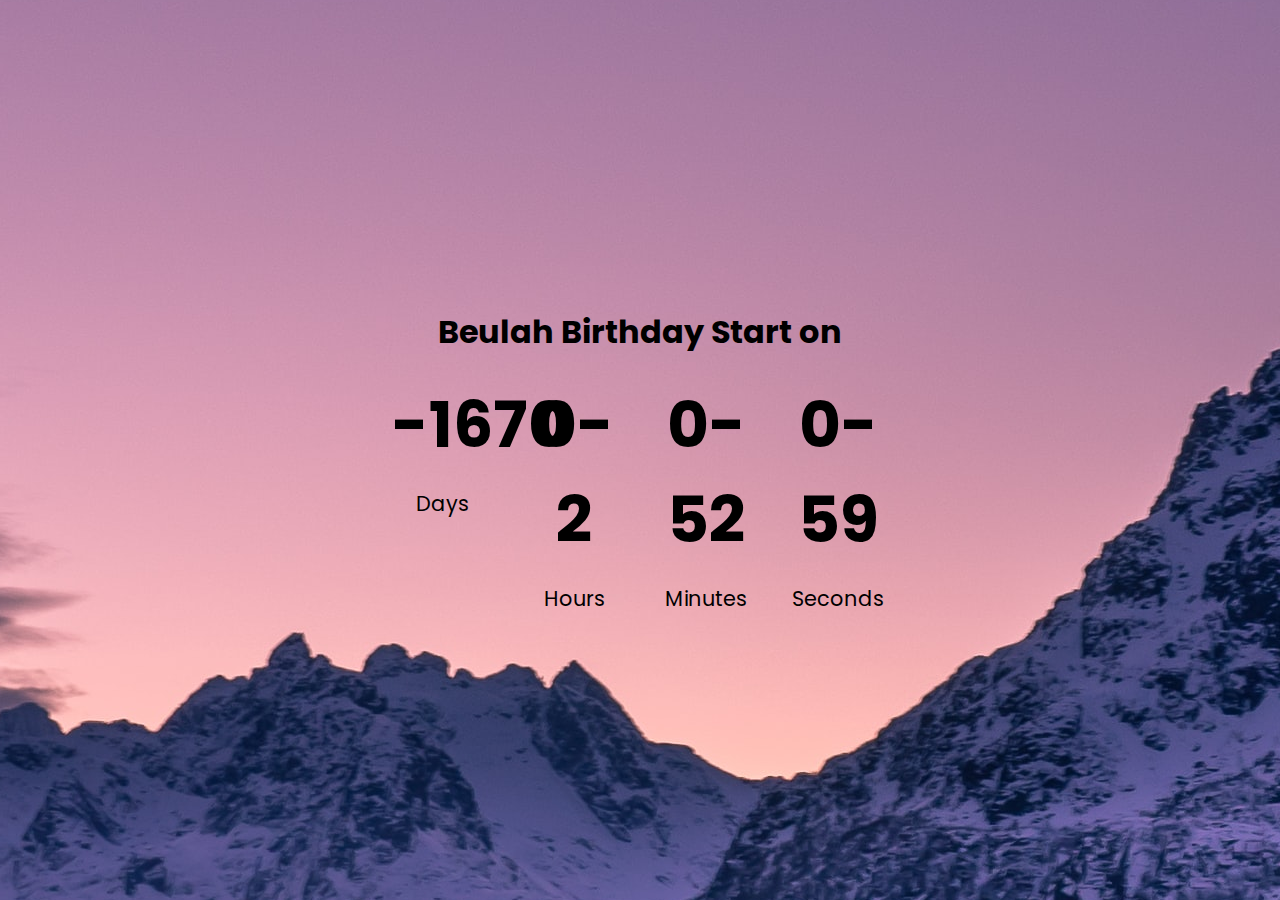
<file: countdown-timer/index.html>
<!DOCTYPE html>
<html lang="en">
<head>
    <meta charset="UTF-8">
    <meta http-equiv="X-UA-Compatible" content="IE=edge">
    <meta name="viewport" content="width=device-width, initial-scale=1.0">
    <title>Countdown Timer</title>
    <link rel="stylesheet" href="style.css">
    <script src="script.js" defer></script>
</head>
<body>
    <h1>Beulah Birthday Start on</h1>
    <div class="countdown-container">
        <div class="countdown-el days-c">
            <p class="big-text" id="days">0</p>
            <span>Days</span>
        </div>
        <div class="countdown-el hours-c">
            <p class="big-text" id="hours">0</p>
            <span>Hours</span>
        </div>
        <div class="countdown-el mins-c">
            <p class="big-text" id="mins">0</p>
            <span>Minutes</span>
        </div>
        <div class="countdown-el seconds-c">
            <p class="big-text" id="seconds">0</p>
            <span>Seconds</span>
        </div>
    </div>
</body>
</html>
</file>
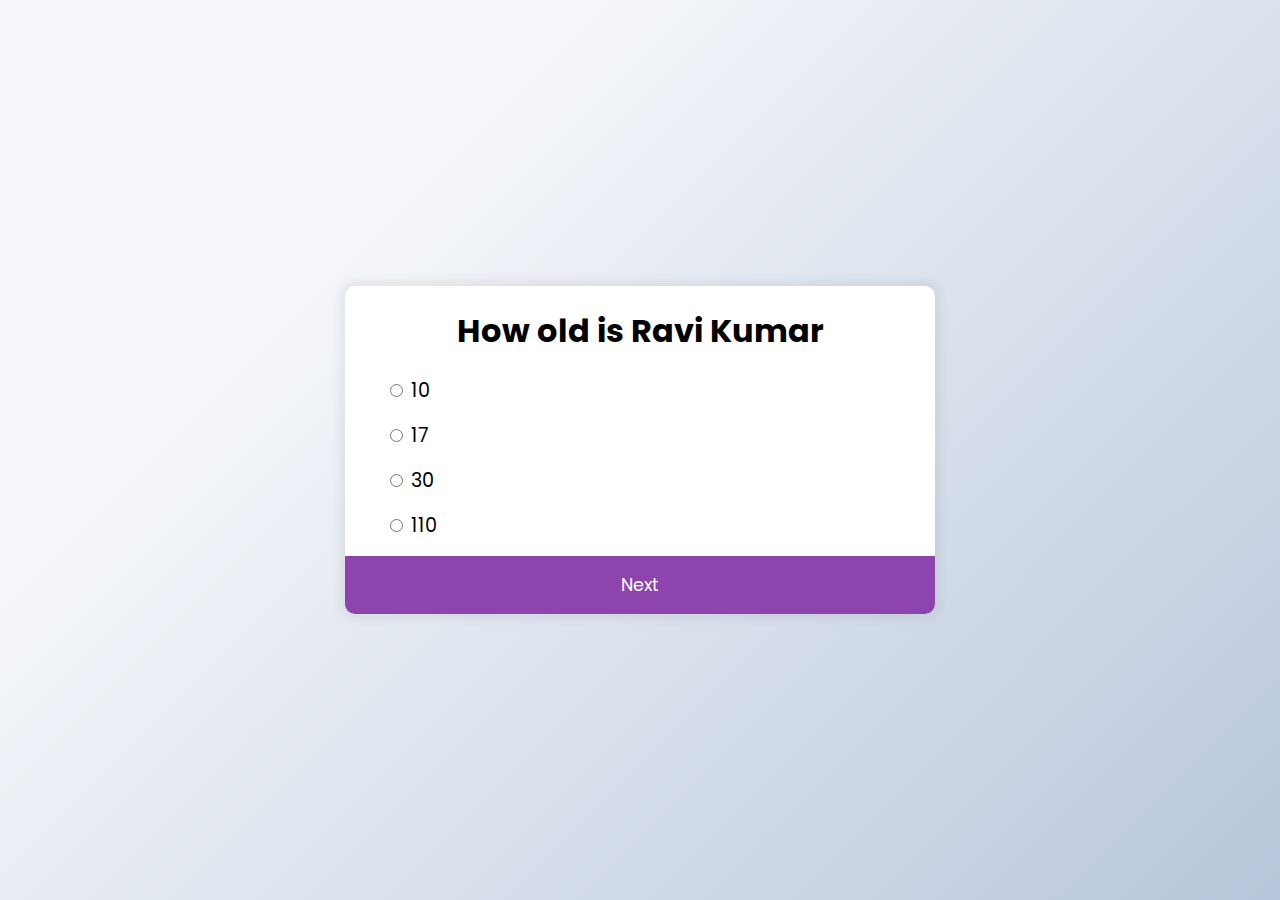
<file: quiz-app/index.html>
<!DOCTYPE html>
<html lang="en">
<head>
    <meta charset="UTF-8">
    <meta http-equiv="X-UA-Compatible" content="IE=edge">
    <meta name="viewport" content="width=device-width, initial-scale=1.0">
    <title>Quiz App</title>
    <link rel="stylesheet" href="style.css">
    <script src="script.js" defer></script>
</head>
<body>
    <div class="quiz-container" id="quiz">
        <!-- <div class="quiz-header"></div> -->
        <h1 id="question">Question Text</h1>
        <ul>
            <li>
                <input type="radio" id="a" name="answer" class="answer">
                <label id="a_text" for="a">Question</label>
            </li>
            <li>
                <input type="radio" id="b" name="answer" class="answer">
                <label id="b_text" for="b">Question</label>
            </li>
            <li>
                <input type="radio" id="c" name="answer" class="answer">
                <label id="c_text" for="c">Question</label>
            </li>
            <li>
                <input type="radio" id="d" name="answer" class="answer">
                <label id="d_text" for="d">Question</label>
            </li>
        </ul>
        <button id="submit">Next</button>
    </div>
</body>
</html>
</file>
<file: countdown-timer/style.css>
@import url('https://fonts.googleapis.com/css2?family=Poppins:wght@200;400;600&display=swap');

* {
    box-sizing: border-box;
}
body {
    background-image: url(./snow1.jpg);
    background-position: center center;
    height: 100vh;
    margin: 0;
    font-family: 'Poppins', sans-serif;
    display: flex;
    justify-content: center;
    text-align: center;
    flex-direction: column;
}
.countdown-container {
    display: flex;
    justify-content: center;
    flex-wrap: wrap;
}
.big-text {
    font-weight: bold;
    font-size: 4rem;
    margin: 0 1rem 1rem 1rem;
    width: 100px;
}
.countdown-el span {
    font-size: 1.3rem;
}
</file>
<file: quiz-app/style.css>
@import url('https://fonts.googleapis.com/css2?family=Poppins:wght@200;400;600&display=swap');

* {
    box-sizing: border-box;
}
body {
    margin: 0;
    font-family: 'Poppins', sans-serif;
    background-color: #b8c6db;
    background-image: linear-gradient(315deg, #b8c6db 0%, #f5f7fa 74%);
    min-height: 100vh;
    display: flex;
    align-items: center;
    justify-content: center;
}
.quiz-container {
    background-color: #fff;
    width: 590px;
    max-width: 100%;
    border-radius: 10px;
    box-shadow: 0 0 10px 5px rgba(100, 100, 100, 0.1);    
}
.quiz-header {
    padding: 4rem;
}
h1 {
    text-align: center;
}
h3 {
    text-align: center;
    padding: 1rem;
    margin: 0;
}
ul {
    list-style-type: none;
    padding: 0;
}
ul li {
    font-size: 1.2rem;
    margin: 1rem 0;
    padding-left: 40px;
}
ul li label {
    cursor: pointer;
}
button {
    background-color: #8e44ad;
    display: block;
    color: white;
    font-family: inherit;
    padding: 1rem;
    width: 100%;
    font-size: 1.1rem;
    cursor: pointer;
    border: 0;
    border-radius: 0px 0px 10px 10px;
}
button:hover {
    background-color: #732d91;
}
</file>
